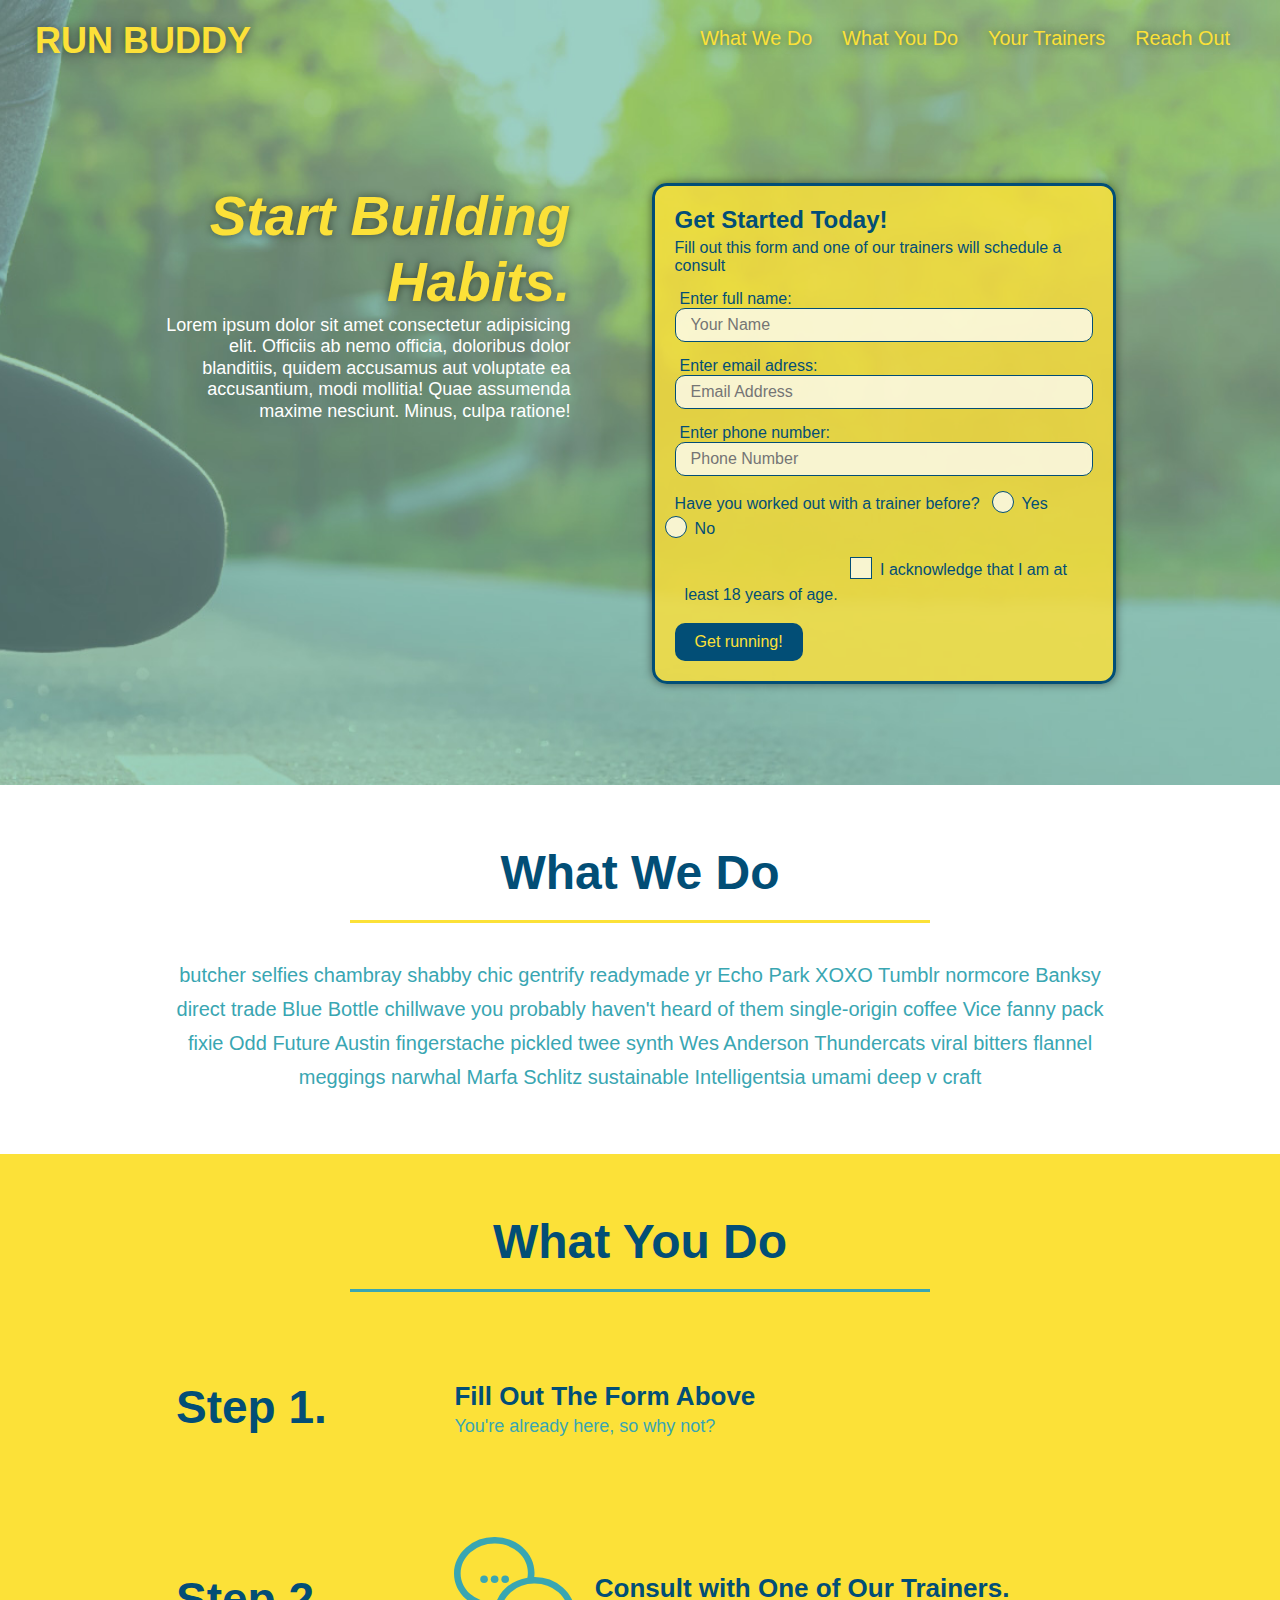
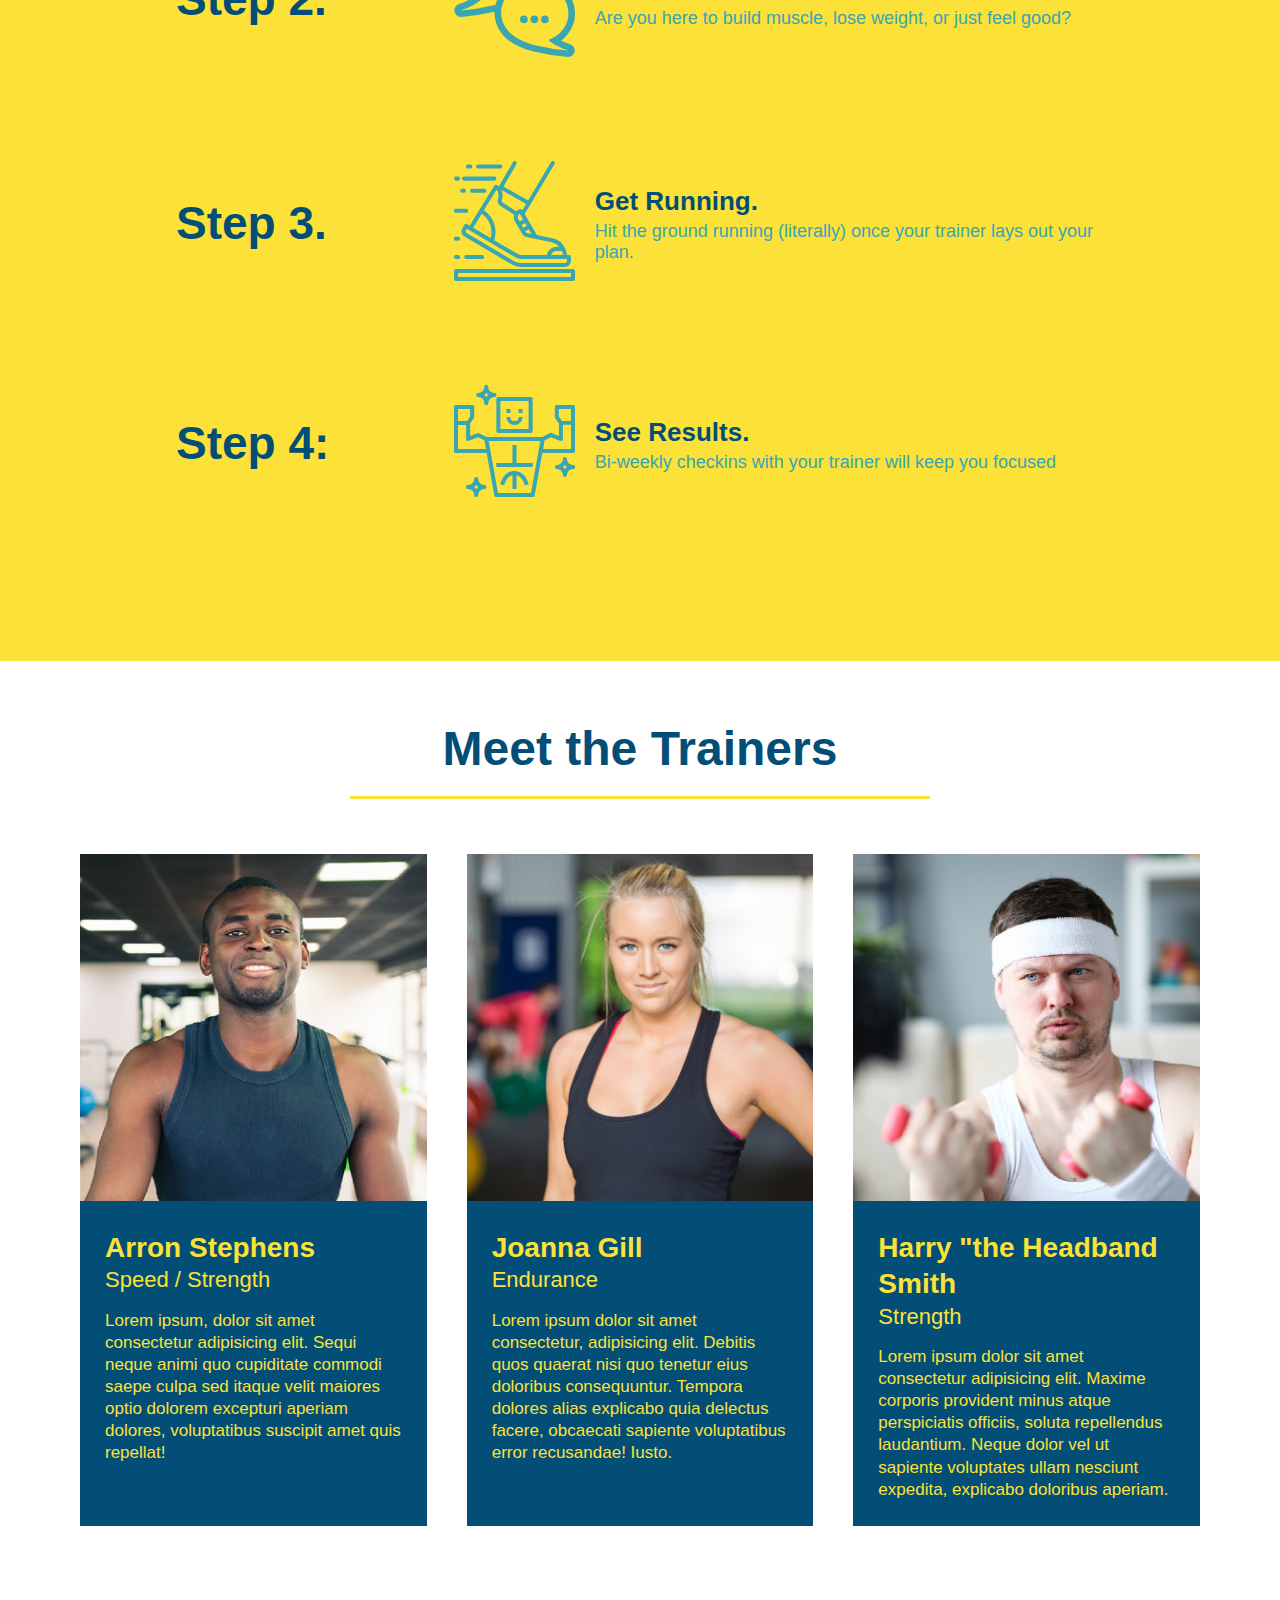
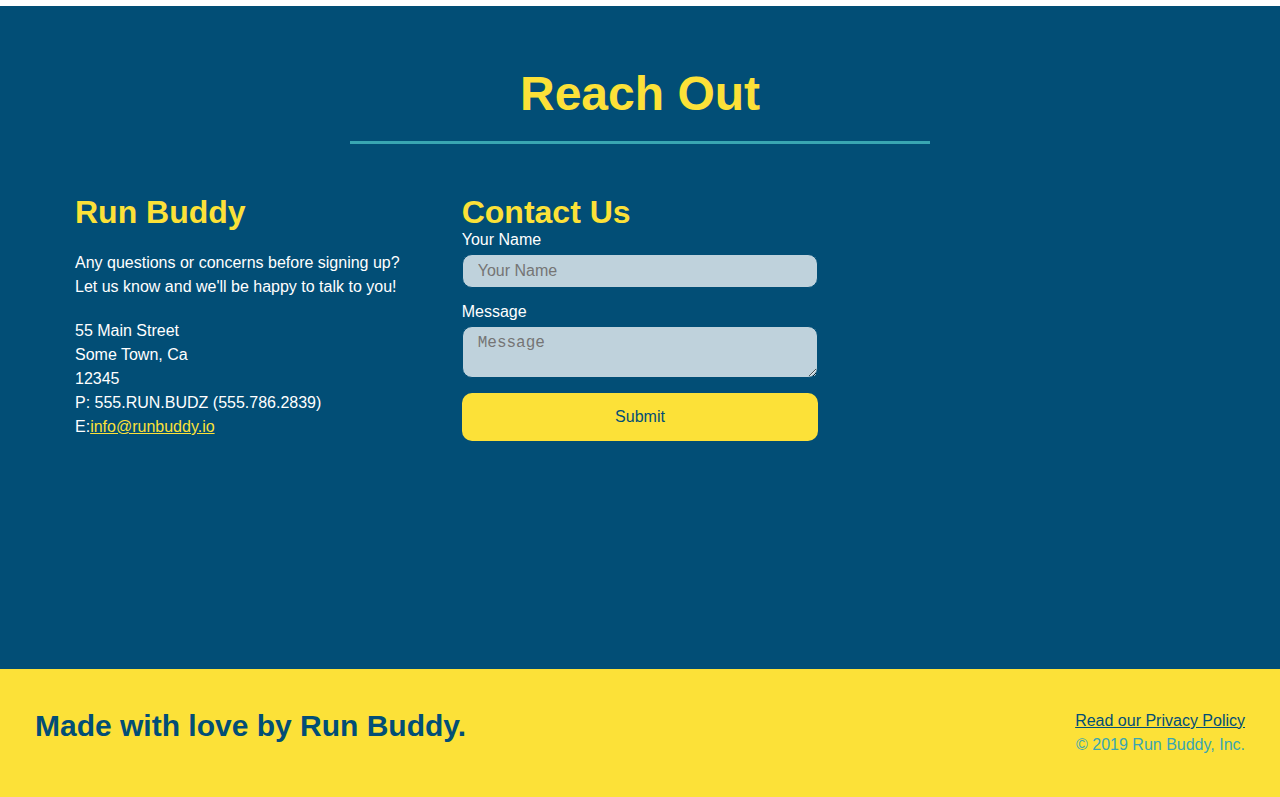
<file: index.html>
<!DOCTYPE html>
<html lang="en">

<head>

    <meta charset="UTF-8" />
    <meta name="viewport" content="width=device-width, initial-scale=1.0" />
    <link rel="stylesheet" href="style.css">
    <title>Run Buddy</title>


</head>

<body>

    <!-- navigation -->
    <header>
        <h1>
            <a href="/">RUN BUDDY</a>
        </h1>
        <nav>

            <!-- Unordered list element -->
            <ul>

                <!-- List item element-->
                <li>

                    <!-- Anchor element -->
                    <a href="#what-we-do">What We Do</a>
                </li>
                <li>
                    <a href="#what-you-do">What You Do</a>
                </li>
                <li>
                    <a href="#your-trainers">Your Trainers</a>
                </li>
                <li>
                    <a href="#reach-out">Reach Out</a>
                </li>
            </ul>
        </nav>


    </header>

    <!-- hero/jumbotron -->
    <section class="hero">
        <div class="hero-cta">
            <h2>Start Building Habits.</h2>
            <p>
                Lorem ipsum dolor sit amet consectetur adipisicing elit. Officiis ab nemo officia, doloribus dolor
                blanditiis, quidem accusamus aut voluptate ea accusantium, modi mollitia! Quae assumenda maxime
                nesciunt. Minus, culpa ratione!
            </p>
        </div>

        <div class="hero-form">
            <h3>Get Started Today!</h3>
            <p>Fill out this form and one of our trainers will schedule a consult</p>

            <!-- Add form element -->
            <form>
                <label for="name">Enter full name:</label>
                <input type="text" placeholder="Your Name" name="name" id="name" class="form-input">

                <label for="email">Enter email adress:</label>
                <input type="email" placeholder="Email Address" name="email" id="email" class="form-input">

                <label for="phone number">Enter phone number:</label>
                <input type="tel" placeholder="Phone Number" name="phone" id="phone" class="form-input">

                <p>
                    Have you worked out with a trainer before?
                    <span class="radio-wrapper">
                        <input type="radio" name="trainer-confirm" id="trainer-yes" />
                        <label for="trainer-yes">Yes</label>
                    </span>
                    <span class="radio-wrapper">
                        <input type="radio" name="trainer-confirm" id="trainer-no" />
                        <label for="trainer-no">No</label>
                    </span>
                </p>

                <p>
                    <span class="checkbox-wrapper">
                        <input type="checbox" name="age-confirm" id="checkbox" />
                        <label for="checkbox">I acknowledge that I am at least 18 years of age.
                        </label>

                        <input type="checkbox" name="age-confirm" id="checkbox" />
                </p>

                <button type="submit">
                    Get running!
                </button>

            </form>

        </div>
    </section>
    <!-- end hero -->

    <!-- "what we do" section -->
    <section id="what-we-do" class="intro">
        <div class="flex-row">
            <h2 class="section-title primary-border">
                What We Do
            </h2>
        </div>
        <div class="flex-row">
            <p>
                butcher selfies chambray shabby chic gentrify readymade yr Echo Park XOXO Tumblr normcore Banksy direct
                trade Blue Bottle chillwave you probably haven't heard of them single-origin coffee Vice fanny pack
                fixie
                Odd Future Austin fingerstache pickled twee synth Wes Anderson Thundercats viral bitters flannel
                meggings
                narwhal Marfa Schlitz sustainable Intelligentsia umami deep v craft
            </p>
        </div>

    </section>


    <!-- "what you do" section -->
    <section id="what-you-do" class="steps">
        <div class="flex-row">
            <h2 class="section-title secondary-border">
                What You Do
            </h2>
        </div>


        <div class="step">
            <h3>Step 1.</h3>
            <div class="step-info">
                <div class="step.img">
                    <img src="images/step-1.svg" alt="" />
                </div>
                <div class="step-text">
                    <h4>Fill Out The Form Above</h4>
                    <p>You're already here, so why not?</p>
                </div>
            </div>
        </div>


        <div class="step">
            <h3>Step 2.</h3>
            <div class="step-info">
                <div class="step-img">
                    <img src="./images/step-2.svg" alt="" />
                </div>
                <div class="step-text">
                    <h4>Consult with One of Our Trainers.</h4>
                    <p>Are you here to build muscle, lose weight, or just feel good?</p>
                </div>
            </div>
        </div>

        <div class="step">
            <h3>Step 3.</h3>
            <div class="step-info">
                <div class="step-img">
                    <img src="./images/step-3.svg" alt="" />
                </div>
                <div class="step-text">
                    <h4>Get Running.</h4>
                    <p>Hit the ground running (literally) once your trainer lays out your plan.</p>
                </div>
            </div>
        </div>

        <div class="step">
            <h3>Step 4:</h3>
            <div class="step-info">
                <div class="step-img">
                    <img src="./images/step-4.svg" alt="" />
                </div>
                <div class="step-text">
                    <h4>See Results.</h4>
                    <p>Bi-weekly checkins with your trainer will keep you focused</p>
                </div>
            </div>
        </div>

    </section>

    <!-- "meet the trainers" section-->
    <section id="your-trainers">
        <div class="flex-row">
            <h2 class="section-title primary-border">
                Meet the Trainers
            </h2>
        </div>


        <div class="trainers">
            <article class="trainer">
                <img src="./images/trainer-1.jpg" alt="Arron Stephens in his workout clothes, ready to pump iron" />
                <div class="trainer-bio">
                    <h3 class="trainer-name">Arron Stephens</h3>
                    <h4 class="trainer-role">Speed / Strength</h4>
                    <p>
                        Lorem ipsum, dolor sit amet consectetur adipisicing elit. Sequi neque animi quo cupiditate
                        commodi
                        saepe culpa sed itaque velit maiores optio dolorem excepturi aperiam dolores, voluptatibus
                        suscipit
                        amet quis repellat!
                    </p>
                </div>
            </article>


            <!-- second trainer bio -->

            <article class="trainer">
                <img src="./images/trainer-2.jpg" alt="Joanna Gill cooling off  after a workout" />
                <div class="trainer-bio">
                    <h3 class="trainer-name">Joanna Gill</h3>
                    <h4 class="trainer-role">Endurance</h4>
                    <p>
                        Lorem ipsum dolor sit amet consectetur, adipisicing elit. Debitis quos quaerat nisi quo tenetur
                        eius
                        doloribus consequuntur. Tempora dolores alias explicabo quia delectus facere, obcaecati sapiente
                        voluptatibus error recusandae! Iusto.
                    </p>
                </div>
            </article>



            <!-- third trainer bio -->

            <article class="trainer">
                <img src="./images/trainer-3.jpg"
                    alt="Harry Smith wearing a headband and lifting comically small pink weights" />
                <div class="trainer-bio">
                    <h3 class="trainer-name"> Harry "the Headband Smith</h3>
                    <h4 class="trainer-role">Strength</h4>
                    <p>
                        Lorem ipsum dolor sit amet consectetur adipisicing elit. Maxime corporis provident minus atque
                        perspiciatis officiis, soluta repellendus laudantium. Neque dolor vel ut sapiente voluptates
                        ullam
                        nesciunt expedita, explicabo doloribus aperiam.
                    </p>
                </div>
            </article>
        </div>
    </section>

    <!--"reach out" section-->
    <section id="reach-out" class="contact">
        <div class="flex-row">
            <h2 class="section-title secondary-border">
                Reach Out
            </h2>
        </div>


        <div class="contact-info">
            <div>
                <h3>Run Buddy</h3>
                <p>
                    Any questions or concerns before signing up?
                    <br />
                    Let us know and we'll be happy to talk to you!
                </p>

                <address>
                    55 Main Street <br />
                    Some Town, Ca <br />
                    12345<br />
                    P: 555.RUN.BUDZ (555.786.2839)<br />
                    E:<a href="mailto:info@runbuddy.io">info@runbuddy.io</a>
                </address>

            </div>

            <div class="contact-form">
                <h3>Contact Us</h3>
                <form>
                    <label for="contact-name">Your Name</label>
                    <input type="text" id="contact-name" placeholder="Your Name" />

                    <label for="contact-message">Message</label>
                    <textarea id="contact-message" placeholder="Message"></textarea>

                    <button type="submit">Submit</button>
                </form>
            </div>

            <iframe
                src="https://www.google.com/maps/embed?pb=!1m14!1m12!1m3!1d12182.30520634488!2d-74.0652613!3d40.2407219!2m3!1f0!2f0!3f0!3m2!1i1024!2i768!4f13.1!5e0!3m2!1sen!2sus!4v1561060983193!5m2!1sen!2sus"
                frameborder="0" style="border:0" allowfullscreen>
            </iframe>

        </div>
        </form>
        </div>
    </section>

    <!-- footer -->
    <footer>
        <h2> Made with love by Run Buddy.</h2>

        <div>
            <a href="./privacy-policy.html">Read our Privacy Policy</a><br />
            &copy; 2019 Run Buddy, Inc.
        </div>
    </footer>

</html>
</file>
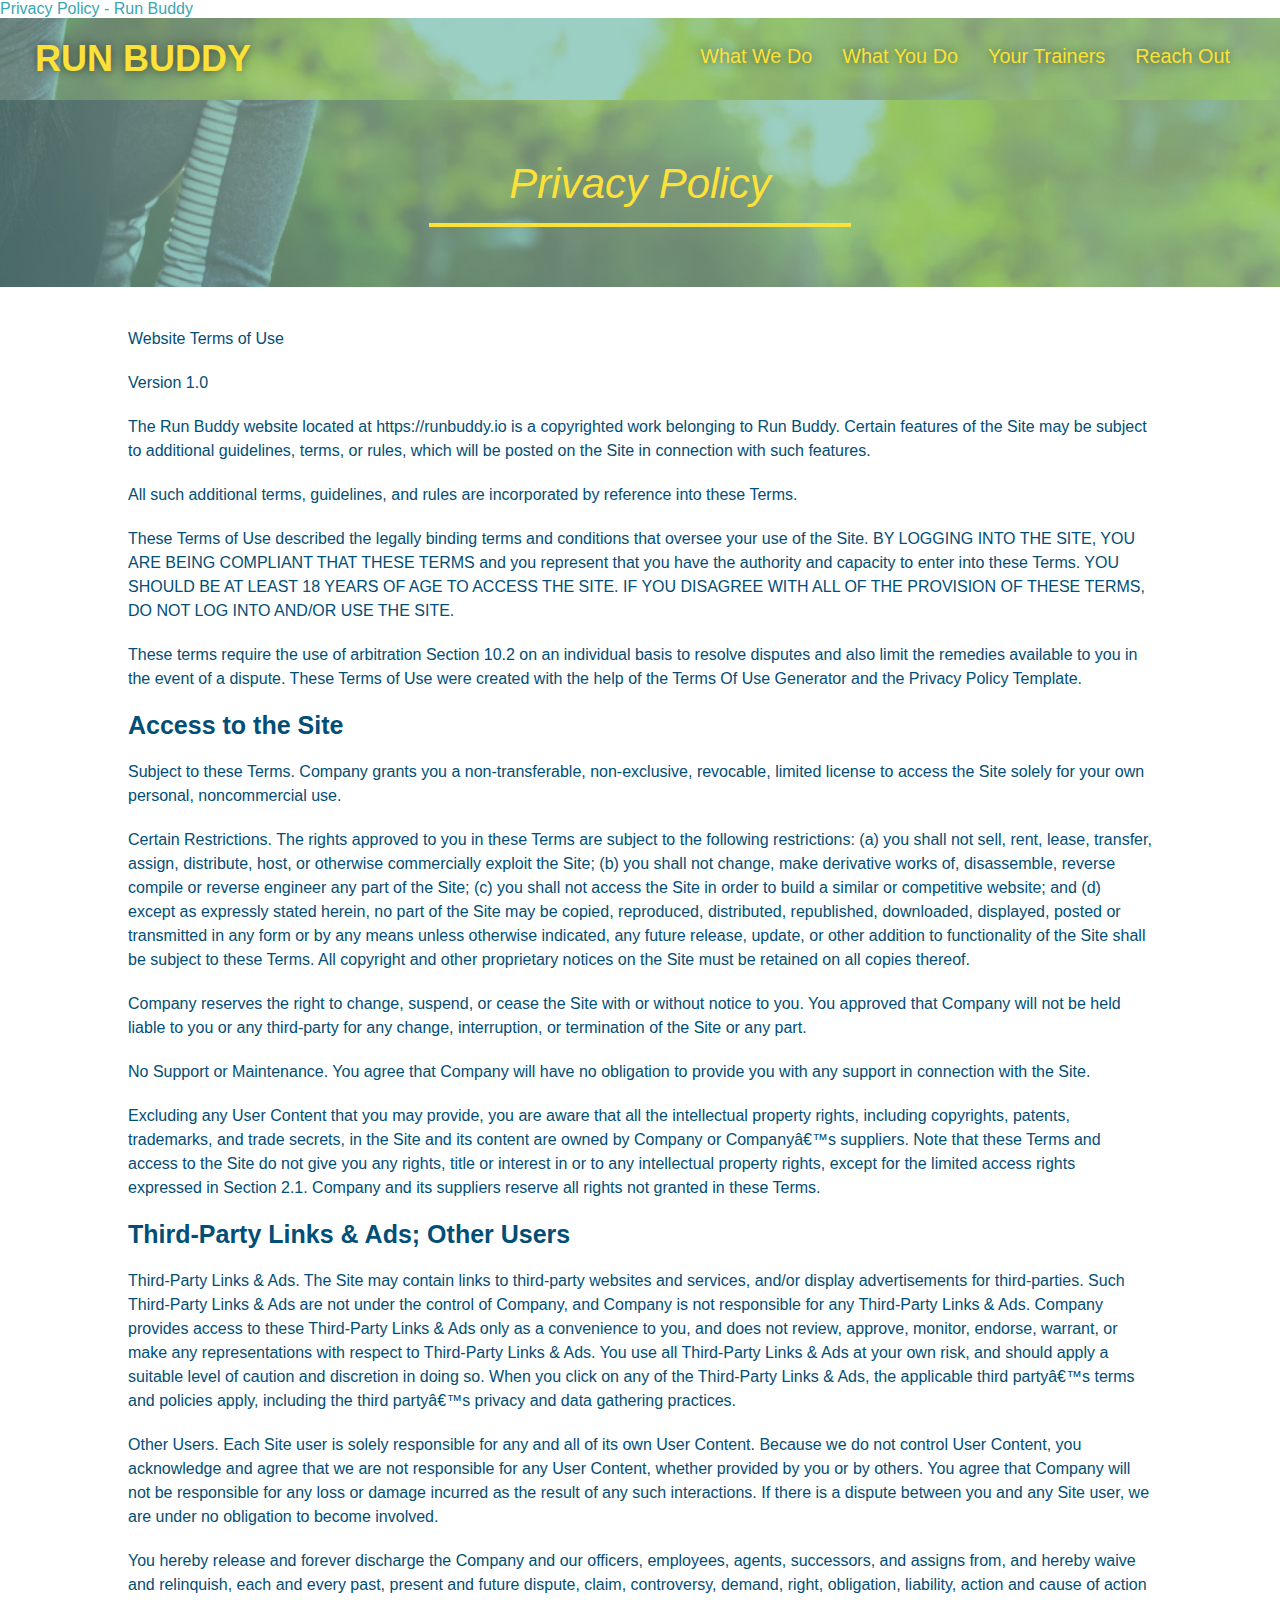
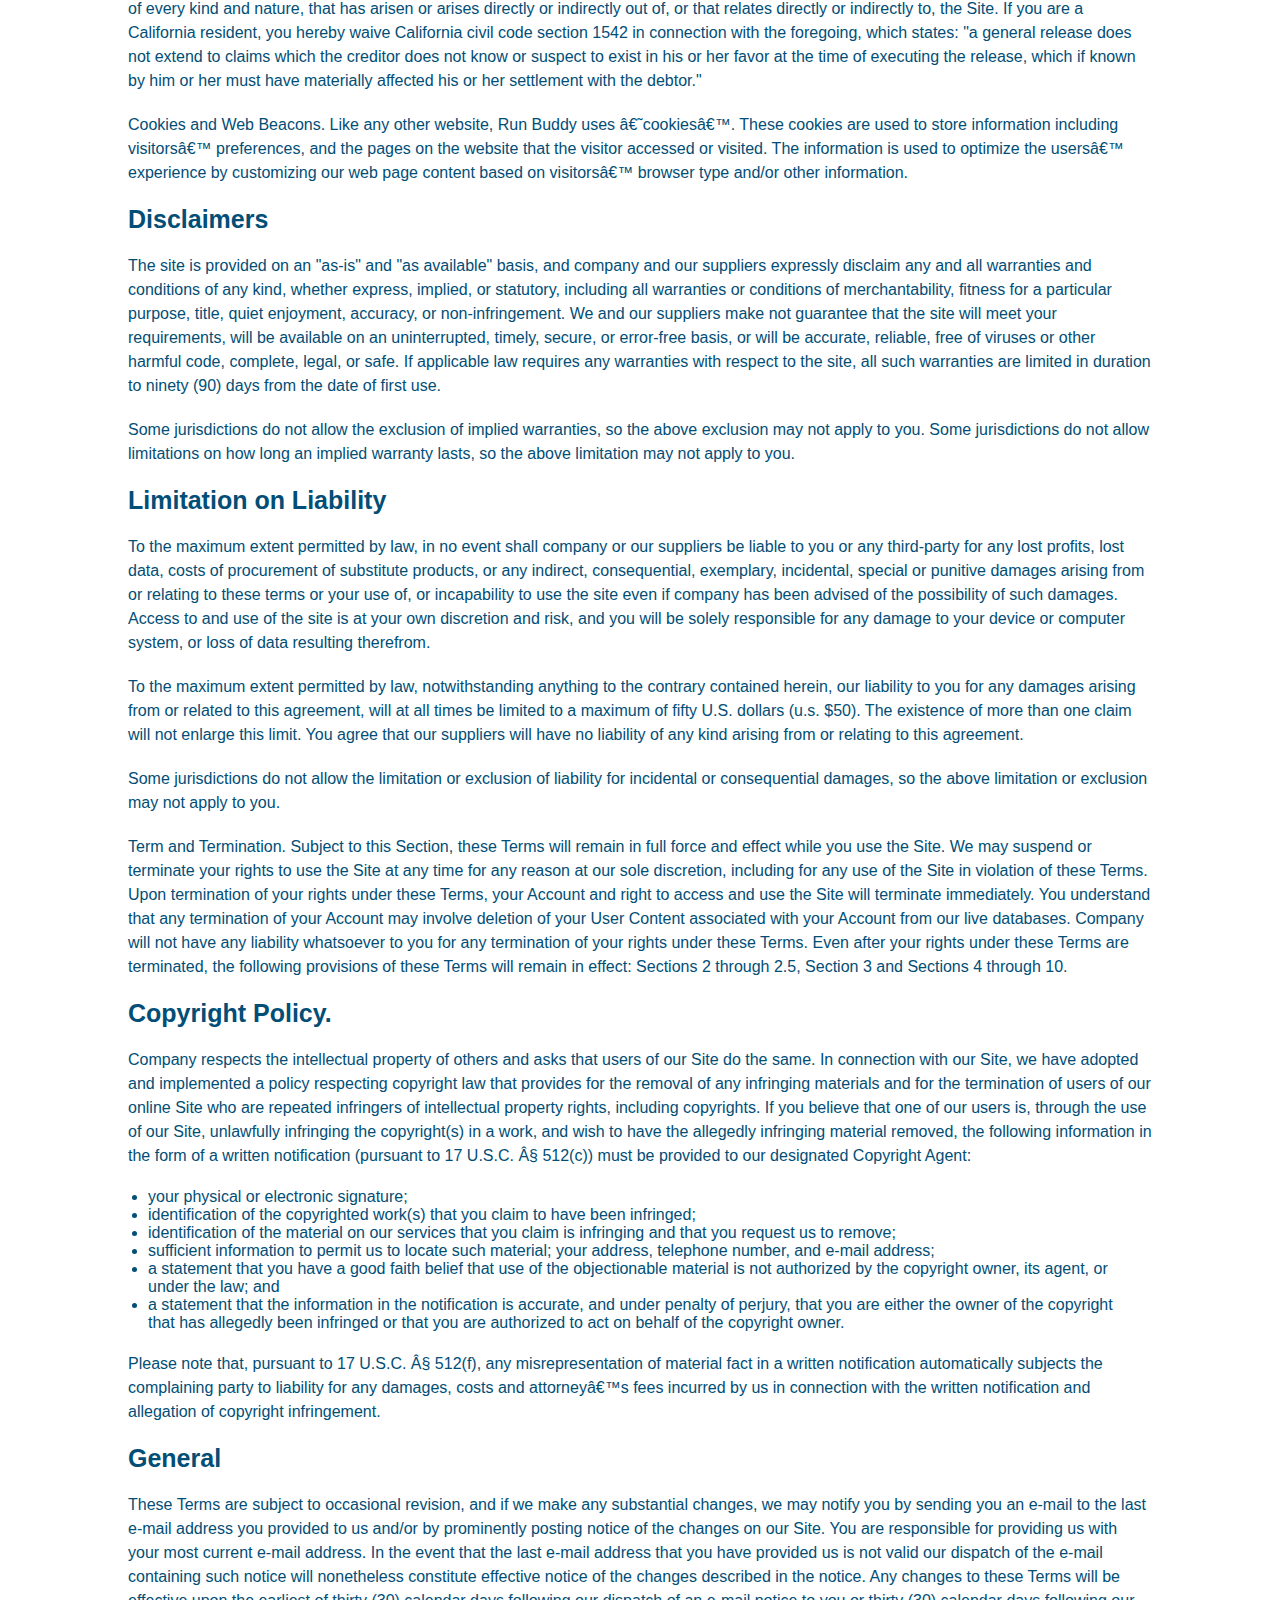
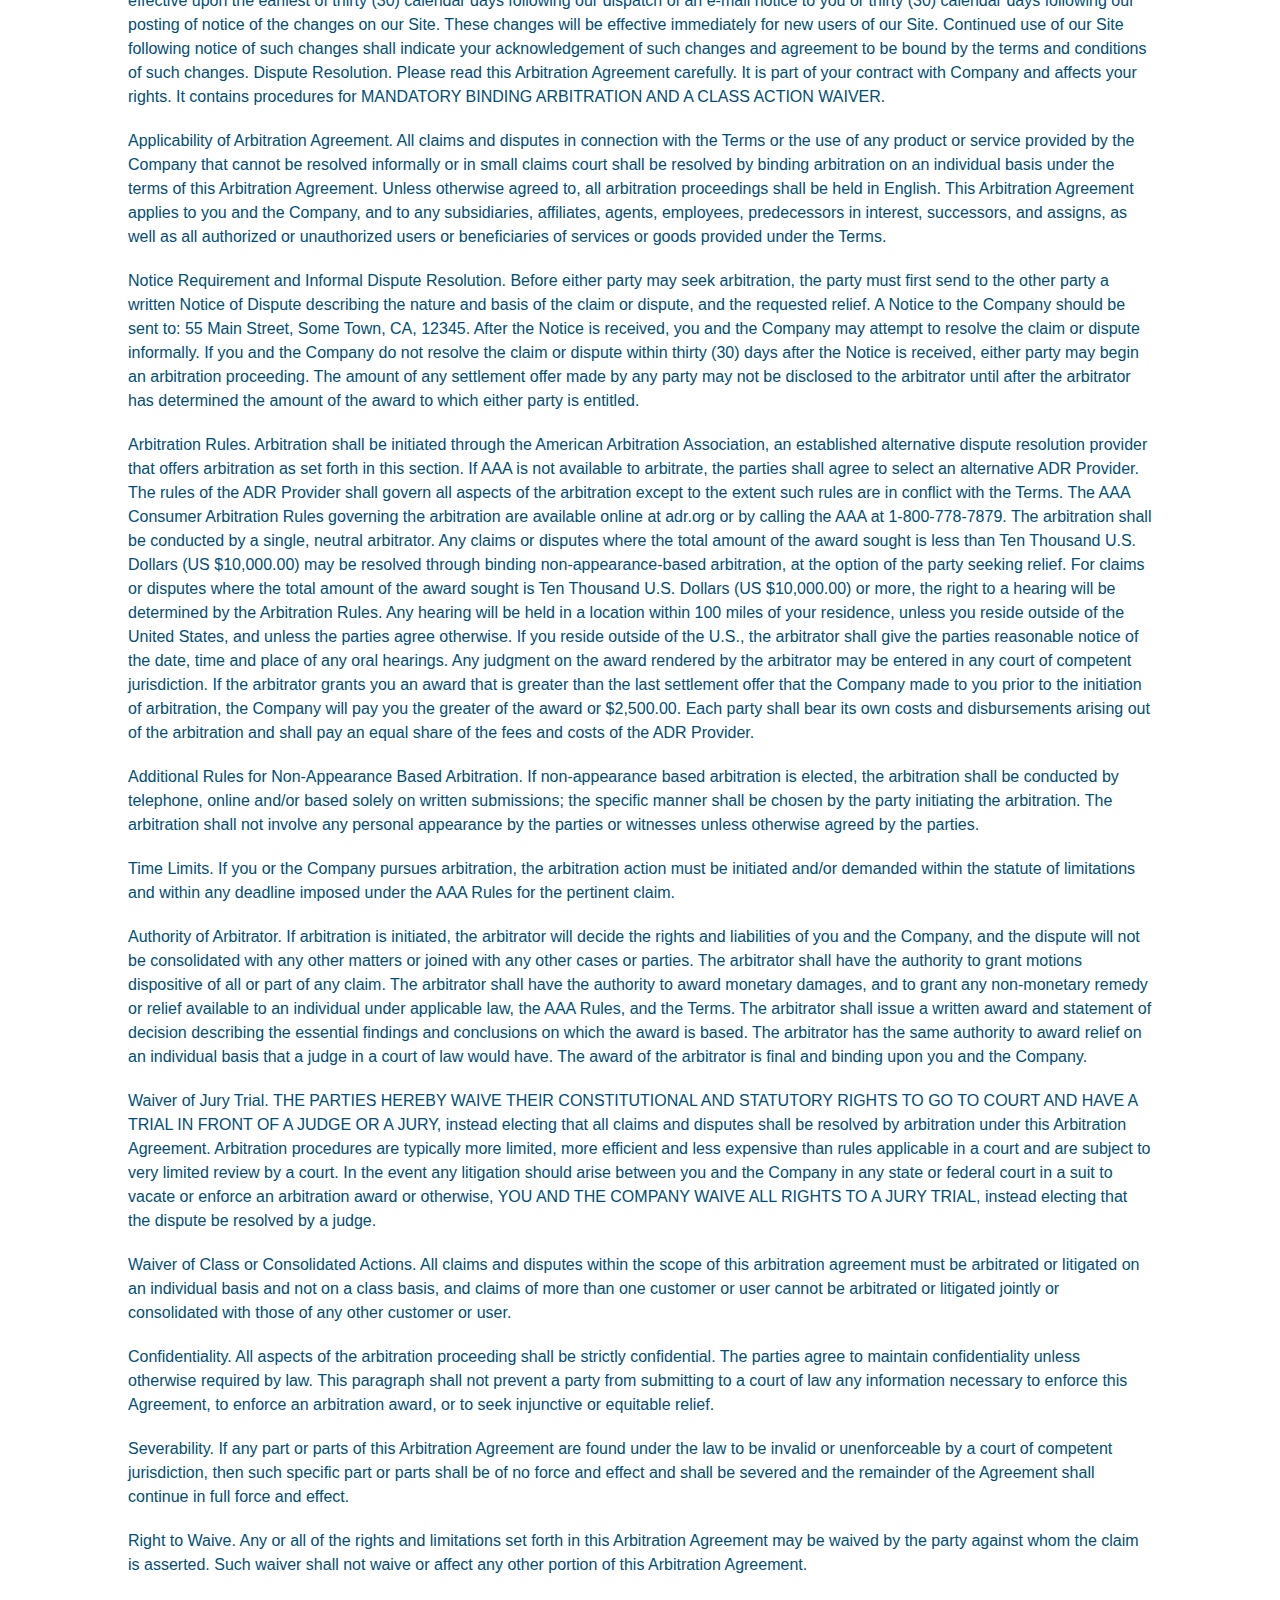
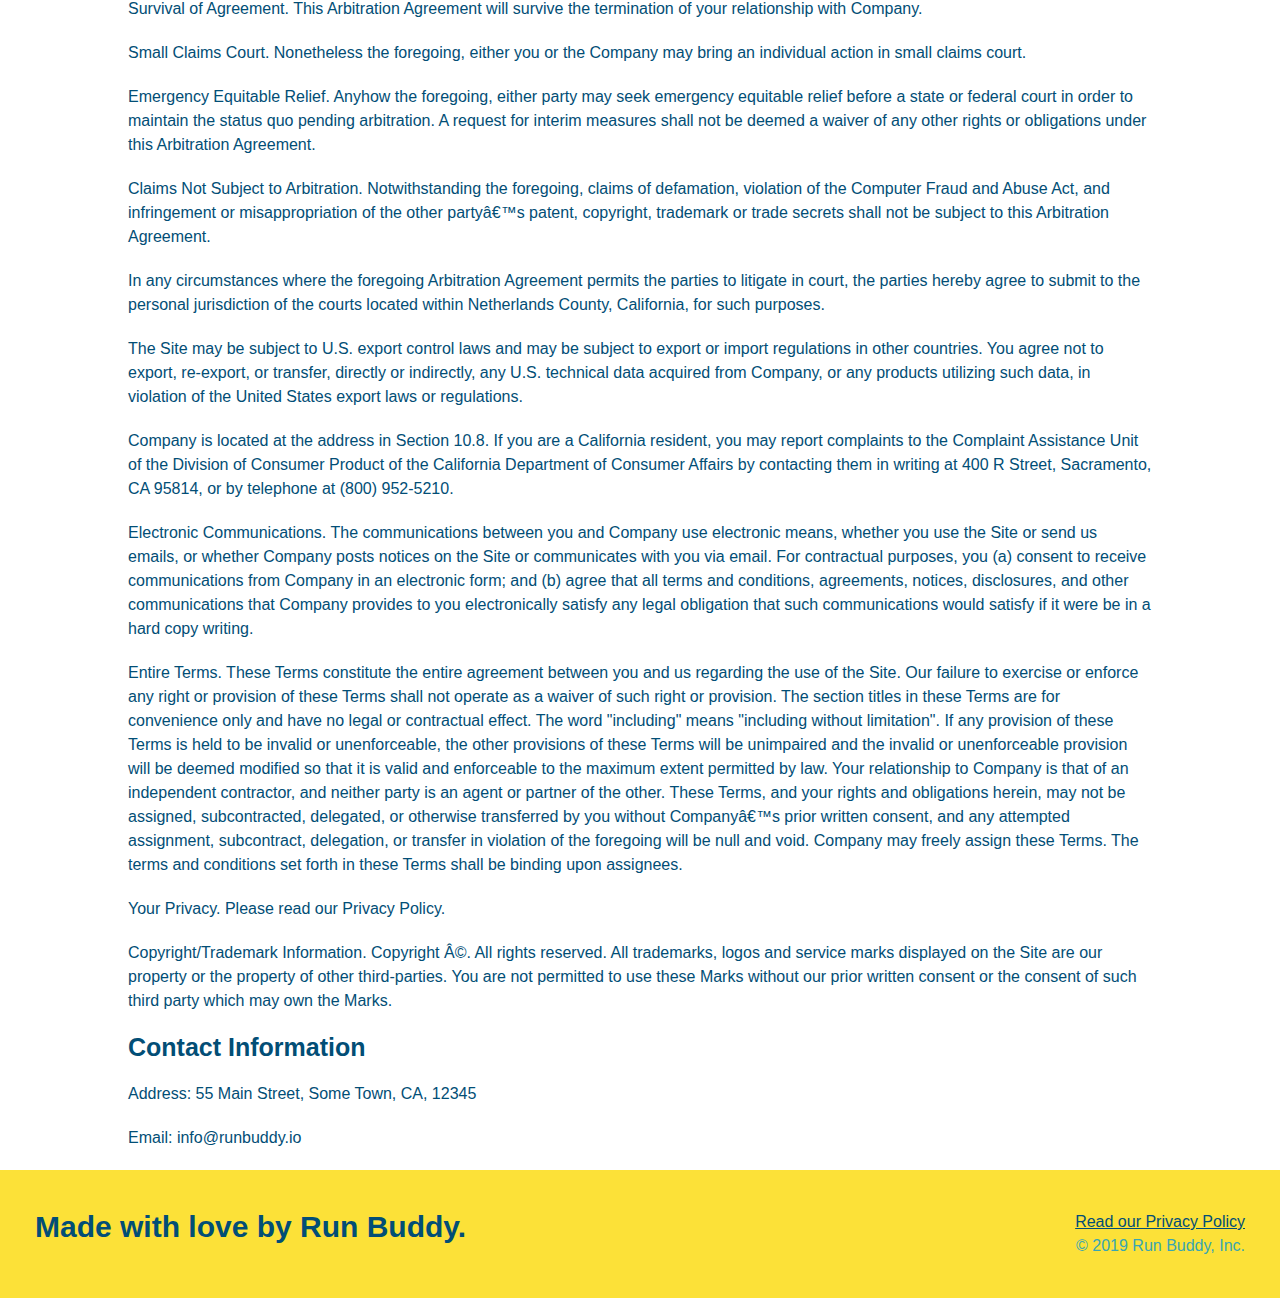
<file: privacy-policy.html>
<!DOCTYPE html>
<html lang="en">

<head>
    <meta charset="UTF-8">
    <meta name="viewport" content="width=device-width, initial-scale=1.0" />
    <link rel="stylesheet" href="style.css">
    <link rel="stylesheet" href="secondary-style.css" <title>Privacy Policy - Run Buddy</title>
</head>

<body>

    <header>
        <h1>
            <a href="/">
                RUN BUDDY
            </a>
        </h1>
        <nav>

            <!-- Unordered list element -->
            <ul>

                <!-- List item element-->
                <li>

                    <!-- Anchor element -->
                    <a href="./index.html#what-we-do">What We Do</a>
                </li>
                <li>
                    <a href="./index.html#what-you-do">What You Do</a>
                </li>
                <li>
                    <a href="./index.html#your-trainers">Your Trainers</a>
                </li>
                <li>
                    <a href="./index.html#reach-out">Reach Out</a>
                </li>
            </ul>
        </nav>
    </header>

    <section class="hero">
        <h2 class="page-title">
            Privacy Policy
        </h2>
    </section>

    <article class="secondary-content">
        <p>
            Website Terms of Use
        </p>

        <p>
            Version 1.0
        </p>

        <p>
            The Run Buddy website located at https://runbuddy.io is a copyrighted work belonging to Run Buddy. Certain
            features of the Site may be subject to additional guidelines, terms, or rules, which will be posted on the
            Site
            in connection with such features.
        </p>

        <p>
            All such additional terms, guidelines, and rules are incorporated by reference into these Terms.
        </p>

        <p>
            These Terms of Use described the legally binding terms and conditions that oversee your use of the Site. BY
            LOGGING INTO THE SITE, YOU ARE BEING COMPLIANT THAT THESE TERMS and you represent that you have the
            authority
            and capacity to enter into these Terms. YOU SHOULD BE AT LEAST 18 YEARS OF AGE TO ACCESS THE SITE. IF YOU
            DISAGREE WITH ALL OF THE PROVISION OF THESE TERMS, DO NOT LOG INTO AND/OR USE THE SITE.
        </p>

        <p>
            These terms require the use of arbitration Section 10.2 on an individual basis to resolve disputes and also
            limit the remedies available to you in the event of a dispute. These Terms of Use were created with the help
            of
            the Terms Of Use Generator and the Privacy Policy Template.
        </p>

        <h3>
            Access to the Site
        </h3>

        <p>
            Subject to these Terms. Company grants you a non-transferable, non-exclusive, revocable, limited license to
            access the Site solely for your own personal, noncommercial use.
        </p>

        <p>
            Certain Restrictions. The rights approved to you in these Terms are subject to the following restrictions:
            (a)
            you shall not sell, rent, lease, transfer, assign, distribute, host, or otherwise commercially exploit the
            Site;
            (b) you shall not change, make derivative works of, disassemble, reverse compile or reverse engineer any
            part of
            the Site; (c) you shall not access the Site in order to build a similar or competitive website; and (d)
            except
            as expressly stated herein, no part of the Site may be copied, reproduced, distributed, republished,
            downloaded,
            displayed, posted or transmitted in any form or by any means unless otherwise indicated, any future release,
            update, or other addition to functionality of the Site shall be subject to these Terms. All copyright and
            other
            proprietary notices on the Site must be retained on all copies thereof.
        </p>

        <p>
            Company reserves the right to change, suspend, or cease the Site with or without notice to you. You approved
            that Company will not be held liable to you or any third-party for any change, interruption, or termination
            of
            the Site or any part.
        </p>

        <p>
            No Support or Maintenance. You agree that Company will have no obligation to provide you with any support in
            connection with the Site.
        </p>

        <p>
            Excluding any User Content that you may provide, you are aware that all the intellectual property rights,
            including copyrights, patents, trademarks, and trade secrets, in the Site and its content are owned by
            Company
            or Companyâ€™s suppliers. Note that these Terms and access to the Site do not give you any rights, title or
            interest in or to any intellectual property rights, except for the limited access rights expressed in
            Section
            2.1. Company and its suppliers reserve all rights not granted in these Terms.
        </p>

        <h3>
            Third-Party Links & Ads; Other Users
        </h3>

        <p>
            Third-Party Links & Ads. The Site may contain links to third-party websites and services, and/or display
            advertisements for third-parties. Such Third-Party Links & Ads are not under the control of Company, and
            Company
            is not responsible for any Third-Party Links & Ads. Company provides access to these Third-Party Links & Ads
            only as a convenience to you, and does not review, approve, monitor, endorse, warrant, or make any
            representations with respect to Third-Party Links & Ads. You use all Third-Party Links & Ads at your own
            risk,
            and should apply a suitable level of caution and discretion in doing so. When you click on any of the
            Third-Party Links & Ads, the applicable third partyâ€™s terms and policies apply, including the third
            partyâ€™s
            privacy and data gathering practices.
        </p>

        <p>
            Other Users. Each Site user is solely responsible for any and all of its own User Content. Because we do not
            control User Content, you acknowledge and agree that we are not responsible for any User Content, whether
            provided by you or by others. You agree that Company will not be responsible for any loss or damage incurred
            as
            the result of any such interactions. If there is a dispute between you and any Site user, we are under no
            obligation to become involved.
        </p>

        <p>
            You hereby release and forever discharge the Company and our officers, employees, agents, successors, and
            assigns from, and hereby waive and relinquish, each and every past, present and future dispute, claim,
            controversy, demand, right, obligation, liability, action and cause of action of every kind and nature, that
            has
            arisen or arises directly or indirectly out of, or that relates directly or indirectly to, the Site. If you
            are
            a California resident, you hereby waive California civil code section 1542 in connection with the foregoing,
            which states: "a general release does not extend to claims which the creditor does not know or suspect to
            exist
            in his or her favor at the time of executing the release, which if known by him or her must have materially
            affected his or her settlement with the debtor."
        </p>

        <p>
            Cookies and Web Beacons. Like any other website, Run Buddy uses â€˜cookiesâ€™. These cookies are used to
            store
            information including visitorsâ€™ preferences, and the pages on the website that the visitor accessed or
            visited.
            The information is used to optimize the usersâ€™ experience by customizing our web page content based on
            visitorsâ€™
            browser type and/or other information.
        </p>

        <h3>
            Disclaimers
        </h3>

        <p>
            The site is provided on an "as-is" and "as available" basis, and company and our suppliers expressly
            disclaim
            any and all warranties and conditions of any kind, whether express, implied, or statutory, including all
            warranties or conditions of merchantability, fitness for a particular purpose, title, quiet enjoyment,
            accuracy,
            or non-infringement. We and our suppliers make not guarantee that the site will meet your requirements, will
            be
            available on an uninterrupted, timely, secure, or error-free basis, or will be accurate, reliable, free of
            viruses or other harmful code, complete, legal, or safe. If applicable law requires any warranties with
            respect
            to the site, all such warranties are limited in duration to ninety (90) days from the date of first use.
        </p>

        <p>
            Some jurisdictions do not allow the exclusion of implied warranties, so the above exclusion may not apply to
            you. Some jurisdictions do not allow limitations on how long an implied warranty lasts, so the above
            limitation
            may not apply to you.
        </p>

        <h3>
            Limitation on Liability
        </h3>

        <p>
            To the maximum extent permitted by law, in no event shall company or our suppliers be liable to you or any
            third-party for any lost profits, lost data, costs of procurement of substitute products, or any indirect,
            consequential, exemplary, incidental, special or punitive damages arising from or relating to these terms or
            your use of, or incapability to use the site even if company has been advised of the possibility of such
            damages. Access to and use of the site is at your own discretion and risk, and you will be solely
            responsible
            for any damage to your device or computer system, or loss of data resulting therefrom.
        </p>

        <p>
            To the maximum extent permitted by law, notwithstanding anything to the contrary contained herein, our
            liability
            to you for any damages arising from or related to this agreement, will at all times be limited to a maximum
            of
            fifty U.S. dollars (u.s. $50). The existence of more than one claim will not enlarge this limit. You agree
            that
            our suppliers will have no liability of any kind arising from or relating to this agreement.
        </p>

        <p>
            Some jurisdictions do not allow the limitation or exclusion of liability for incidental or consequential
            damages, so the above limitation or exclusion may not apply to you.
        </p>

        <p>
            Term and Termination. Subject to this Section, these Terms will remain in full force and effect while you
            use
            the Site. We may suspend or terminate your rights to use the Site at any time for any reason at our sole
            discretion, including for any use of the Site in violation of these Terms. Upon termination of your rights
            under
            these Terms, your Account and right to access and use the Site will terminate immediately. You understand
            that
            any termination of your Account may involve deletion of your User Content associated with your Account from
            our
            live databases. Company will not have any liability whatsoever to you for any termination of your rights
            under
            these Terms. Even after your rights under these Terms are terminated, the following provisions of these
            Terms
            will remain in effect: Sections 2 through 2.5, Section 3 and Sections 4 through 10.
        </p>

        <h3>
            Copyright Policy.
        </h3>

        <p>
            Company respects the intellectual property of others and asks that users of our Site do the same. In
            connection
            with our Site, we have adopted and implemented a policy respecting copyright law that provides for the
            removal
            of any infringing materials and for the termination of users of our online Site who are repeated infringers
            of
            intellectual property rights, including copyrights. If you believe that one of our users is, through the use
            of
            our Site, unlawfully infringing the copyright(s) in a work, and wish to have the allegedly infringing
            material
            removed, the following information in the form of a written notification (pursuant to 17 U.S.C. Â§ 512(c))
            must
            be provided to our designated Copyright Agent:
        </p>

        <ul>
            <li>
                your physical or electronic signature;
            </li>
            <li>
                identification of the copyrighted work(s) that you claim to have been infringed;
            </li>
            <li>
                identification of the material on our services that you claim is infringing and that you request us to
                remove;
            </li>
            <li>
                sufficient information to permit us to locate such material; your address, telephone number, and e-mail
                address;
            </li>
            <li>
                a statement that you have a good faith belief that use of the objectionable material is not authorized
                by the
                copyright owner, its agent, or under the law; and
            </li>
            <li>
                a statement that the information in the notification is accurate, and under penalty of perjury, that you
                are
                either the owner of the copyright that has allegedly been infringed or that you are authorized to act on
                behalf of the copyright owner.
            </li>
        </ul>

        <p>
            Please note that, pursuant to 17 U.S.C. Â§ 512(f), any misrepresentation of material fact in a written
            notification automatically subjects the complaining party to liability for any damages, costs and
            attorneyâ€™s
            fees incurred by us in connection with the written notification and allegation of copyright infringement.
        </p>

        <h3>
            General
        </h3>

        <p>
            These Terms are subject to occasional revision, and if we make any substantial changes, we may notify you by
            sending you an e-mail to the last e-mail address you provided to us and/or by prominently posting notice of
            the
            changes on our Site. You are responsible for providing us with your most current e-mail address. In the
            event
            that the last e-mail address that you have provided us is not valid our dispatch of the e-mail containing
            such
            notice will nonetheless constitute effective notice of the changes described in the notice. Any changes to
            these
            Terms will be effective upon the earliest of thirty (30) calendar days following our dispatch of an e-mail
            notice to you or thirty (30) calendar days following our posting of notice of the changes on our Site. These
            changes will be effective immediately for new users of our Site. Continued use of our Site following notice
            of
            such changes shall indicate your acknowledgement of such changes and agreement to be bound by the terms and
            conditions of such changes. Dispute Resolution. Please read this Arbitration Agreement carefully. It is part
            of
            your contract with Company and affects your rights. It contains procedures for MANDATORY BINDING ARBITRATION
            AND
            A CLASS ACTION WAIVER.
        </p>

        <p>
            Applicability of Arbitration Agreement. All claims and disputes in connection with the Terms or the use of
            any
            product or service provided by the Company that cannot be resolved informally or in small claims court shall
            be
            resolved by binding arbitration on an individual basis under the terms of this Arbitration Agreement. Unless
            otherwise agreed to, all arbitration proceedings shall be held in English. This Arbitration Agreement
            applies to
            you and the Company, and to any subsidiaries, affiliates, agents, employees, predecessors in interest,
            successors, and assigns, as well as all authorized or unauthorized users or beneficiaries of services or
            goods
            provided under the Terms.
        </p>

        <p>
            Notice Requirement and Informal Dispute Resolution. Before either party may seek arbitration, the party must
            first send to the other party a written Notice of Dispute describing the nature and basis of the claim or
            dispute, and the requested relief. A Notice to the Company should be sent to: 55 Main Street, Some Town, CA,
            12345. After the Notice is received, you and the Company may attempt to resolve the claim or dispute
            informally.
            If you and the Company do not resolve the claim or dispute within thirty (30) days after the Notice is
            received,
            either party may begin an arbitration proceeding. The amount of any settlement offer made by any party may
            not
            be disclosed to the arbitrator until after the arbitrator has determined the amount of the award to which
            either
            party is entitled.
        </p>

        <p>
            Arbitration Rules. Arbitration shall be initiated through the American Arbitration Association, an
            established
            alternative dispute resolution provider that offers arbitration as set forth in this section. If AAA is not
            available to arbitrate, the parties shall agree to select an alternative ADR Provider. The rules of the ADR
            Provider shall govern all aspects of the arbitration except to the extent such rules are in conflict with
            the
            Terms. The AAA Consumer Arbitration Rules governing the arbitration are available online at adr.org or by
            calling the AAA at 1-800-778-7879. The arbitration shall be conducted by a single, neutral arbitrator. Any
            claims or disputes where the total amount of the award sought is less than Ten Thousand U.S. Dollars (US
            $10,000.00) may be resolved through binding non-appearance-based arbitration, at the option of the party
            seeking
            relief. For claims or disputes where the total amount of the award sought is Ten Thousand U.S. Dollars (US
            $10,000.00) or more, the right to a hearing will be determined by the Arbitration Rules. Any hearing will be
            held in a location within 100 miles of your residence, unless you reside outside of the United States, and
            unless the parties agree otherwise. If you reside outside of the U.S., the arbitrator shall give the parties
            reasonable notice of the date, time and place of any oral hearings. Any judgment on the award rendered by
            the
            arbitrator may be entered in any court of competent jurisdiction. If the arbitrator grants you an award that
            is
            greater than the last settlement offer that the Company made to you prior to the initiation of arbitration,
            the
            Company will pay you the greater of the award or $2,500.00. Each party shall bear its own costs and
            disbursements arising out of the arbitration and shall pay an equal share of the fees and costs of the ADR
            Provider.
        </p>

        <p>
            Additional Rules for Non-Appearance Based Arbitration. If non-appearance based arbitration is elected, the
            arbitration shall be conducted by telephone, online and/or based solely on written submissions; the specific
            manner shall be chosen by the party initiating the arbitration. The arbitration shall not involve any
            personal
            appearance by the parties or witnesses unless otherwise agreed by the parties.
        </p>

        <p>
            Time Limits. If you or the Company pursues arbitration, the arbitration action must be initiated and/or
            demanded
            within the statute of limitations and within any deadline imposed under the AAA Rules for the pertinent
            claim.
        </p>

        <p>
            Authority of Arbitrator. If arbitration is initiated, the arbitrator will decide the rights and liabilities
            of
            you and the Company, and the dispute will not be consolidated with any other matters or joined with any
            other
            cases or parties. The arbitrator shall have the authority to grant motions dispositive of all or part of any
            claim. The arbitrator shall have the authority to award monetary damages, and to grant any non-monetary
            remedy
            or relief available to an individual under applicable law, the AAA Rules, and the Terms. The arbitrator
            shall
            issue a written award and statement of decision describing the essential findings and conclusions on which
            the
            award is based. The arbitrator has the same authority to award relief on an individual basis that a judge in
            a
            court of law would have. The award of the arbitrator is final and binding upon you and the Company.
        </p>

        <p>
            Waiver of Jury Trial. THE PARTIES HEREBY WAIVE THEIR CONSTITUTIONAL AND STATUTORY RIGHTS TO GO TO COURT AND
            HAVE
            A TRIAL IN FRONT OF A JUDGE OR A JURY, instead electing that all claims and disputes shall be resolved by
            arbitration under this Arbitration Agreement. Arbitration procedures are typically more limited, more
            efficient
            and less expensive than rules applicable in a court and are subject to very limited review by a court. In
            the
            event any litigation should arise between you and the Company in any state or federal court in a suit to
            vacate
            or enforce an arbitration award or otherwise, YOU AND THE COMPANY WAIVE ALL RIGHTS TO A JURY TRIAL, instead
            electing that the dispute be resolved by a judge.
        </p>

        <p>
            Waiver of Class or Consolidated Actions. All claims and disputes within the scope of this arbitration
            agreement
            must be arbitrated or litigated on an individual basis and not on a class basis, and claims of more than one
            customer or user cannot be arbitrated or litigated jointly or consolidated with those of any other customer
            or
            user.
        </p>

        <p>
            Confidentiality. All aspects of the arbitration proceeding shall be strictly confidential. The parties agree
            to
            maintain confidentiality unless otherwise required by law. This paragraph shall not prevent a party from
            submitting to a court of law any information necessary to enforce this Agreement, to enforce an arbitration
            award, or to seek injunctive or equitable relief.
        </p>

        <p>
            Severability. If any part or parts of this Arbitration Agreement are found under the law to be invalid or
            unenforceable by a court of competent jurisdiction, then such specific part or parts shall be of no force
            and
            effect and shall be severed and the remainder of the Agreement shall continue in full force and effect.
        </p>

        <p>
            Right to Waive. Any or all of the rights and limitations set forth in this Arbitration Agreement may be
            waived
            by the party against whom the claim is asserted. Such waiver shall not waive or affect any other portion of
            this
            Arbitration Agreement.
        </p>

        <p>
            Survival of Agreement. This Arbitration Agreement will survive the termination of your relationship with
            Company.
        </p>

        <p>
            Small Claims Court. Nonetheless the foregoing, either you or the Company may bring an individual action in
            small
            claims court.
        </p>

        <p>
            Emergency Equitable Relief. Anyhow the foregoing, either party may seek emergency equitable relief before a
            state or federal court in order to maintain the status quo pending arbitration. A request for interim
            measures
            shall not be deemed a waiver of any other rights or obligations under this Arbitration Agreement.
        </p>

        <p>
            Claims Not Subject to Arbitration. Notwithstanding the foregoing, claims of defamation, violation of the
            Computer Fraud and Abuse Act, and infringement or misappropriation of the other partyâ€™s patent, copyright,
            trademark or trade secrets shall not be subject to this Arbitration Agreement.
        </p>

        <p>
            In any circumstances where the foregoing Arbitration Agreement permits the parties to litigate in court, the
            parties hereby agree to submit to the personal jurisdiction of the courts located within Netherlands County,
            California, for such purposes.
        </p>

        <p>
            The Site may be subject to U.S. export control laws and may be subject to export or import regulations in
            other
            countries. You agree not to export, re-export, or transfer, directly or indirectly, any U.S. technical data
            acquired from Company, or any products utilizing such data, in violation of the United States export laws or
            regulations.
        </p>

        <p>
            Company is located at the address in Section 10.8. If you are a California resident, you may report
            complaints
            to the Complaint Assistance Unit of the Division of Consumer Product of the California Department of
            Consumer
            Affairs by contacting them in writing at 400 R Street, Sacramento, CA 95814, or by telephone at (800)
            952-5210.
        </p>

        <p>
            Electronic Communications. The communications between you and Company use electronic means, whether you use
            the
            Site or send us emails, or whether Company posts notices on the Site or communicates with you via email. For
            contractual purposes, you (a) consent to receive communications from Company in an electronic form; and (b)
            agree that all terms and conditions, agreements, notices, disclosures, and other communications that Company
            provides to you electronically satisfy any legal obligation that such communications would satisfy if it
            were be
            in a hard copy writing.
        </p>

        <p>
            Entire Terms. These Terms constitute the entire agreement between you and us regarding the use of the Site.
            Our
            failure to exercise or enforce any right or provision of these Terms shall not operate as a waiver of such
            right
            or provision. The section titles in these Terms are for convenience only and have no legal or contractual
            effect. The word "including" means "including without limitation". If any provision of these Terms is held
            to be
            invalid or unenforceable, the other provisions of these Terms will be unimpaired and the invalid or
            unenforceable provision will be deemed modified so that it is valid and enforceable to the maximum extent
            permitted by law. Your relationship to Company is that of an independent contractor, and neither party is an
            agent or partner of the other. These Terms, and your rights and obligations herein, may not be assigned,
            subcontracted, delegated, or otherwise transferred by you without Companyâ€™s prior written consent, and any
            attempted assignment, subcontract, delegation, or transfer in violation of the foregoing will be null and
            void.
            Company may freely assign these Terms. The terms and conditions set forth in these Terms shall be binding
            upon
            assignees.
        </p>

        <p>
            Your Privacy. Please read our Privacy Policy.
        </p>

        <p>
            Copyright/Trademark Information. Copyright Â©. All rights reserved. All trademarks, logos and service marks
            displayed on the Site are our property or the property of other third-parties. You are not permitted to use
            these Marks without our prior written consent or the consent of such third party which may own the Marks.
        </p>

        <h3>
            Contact Information
        </h3>

        <p>
            Address: 55 Main Street, Some Town, CA, 12345
        </p>

        <p>
            Email: info@runbuddy.io
        </p>


    </article>

</body>

<!-- footer -->
<footer>
    <h2> Made with love by Run Buddy.</h2>

    <div>
        <a href="#">Read our Privacy Policy</a><br />
        &copy; 2019 Run Buddy, Inc.
    </div>
</footer>

</html>
</file>
<file: style.css>
:root {
    --primary-color: #fce138;
    --secondary-color: #024e76;
    --tertiary-color: #39a6b2;
  }

* {
    margin: 0;
    padding: 0;
    box-sizing: border-box;
}

body {
    color: var(--tertiary-color);
    font-family: Helvetica, Arial, sans-serif;
  }



/* apply styles to <header> */

header {
    padding: 20px 35px;
    background-color: var(--tertiary-color);
    display: flex;
    justify-content: space-between;
    flex-wrap: wrap;
    position: sticky;
    position: -webkit-sticky;
    top: 0;
    background-image: url("images/hero-bg.jpg");
    background-size: cover;
    background-attachment: fixed;
    background-position: 80%;
    z-index: 9999;
  }

  header h1 {
    font-weight: bold;
    margin: 0;
    font-size: 36px;
    color: var(--primary-color);
    text-shadow: 0 0 10px rgba(0, 0, 0, 0.5);
  }

  header a {
    text-decoration: none;
    color: var(--primary-color);
  }

header nav {
    margin: 7px 0;
}

header nav ul {
    display: flex;
    flex-wrap: wrap;
    justify-content: space-between;
    align-items: center;
    list-style: none;
}

header nav ul li a {
    padding: 10px 15px;
    font-weight: lighter;
    font-size: 1.55vw;
    text-shadow: 0 0 10px rgba(0, 0, 0, 0.5);
  }

  header nav ul li a:hover {
    background: var(--primary-color);
    color: var(--secondary-color);
    border-radius: 15px;
    text-shadow: none;
  }

/* Header Styles END */

/* footer styels start */

footer {
    background: var(--primary-color);
    padding: 40px 35px;
    display: flex;
    justify-content: space-between;
    flex-wrap: wrap;
    width: 100%;
  }

  footer h2 {
    color: var(--secondary-color);
    font-size: 30px;
    margin: 0;
  }


footer div {
    line-height: 1.5;
    text-align: right;
}

footer a {
    color: var(--secondary-color);
  }

  /* End Footer Styles */

  /* STYLE ALL SECTION TAGS */
section {
    padding: 60px;
  }

/* Hero Style Start */
.hero {
    background-image: url('images/hero-bg.jpg');
    background-size: cover;
    display: flex;
    justify-content: center;
    flex-wrap: wrap;
    align-items: flex-start;
    background-attachment: fixed;
    background-position: 80%;
}

.hero-cta {
    width: 35%;
    text-align: right;
     margin: 3.5%;
     color: #fff;
     font-size: 18px;
     line-height: 1.2;
}

.hero-cta h2 {
    font-style: italic;
    font-size: 55px;
    color: var(--primary-color);
    text-shadow: 0 0 10px rgba(0, 0, 0, 0.5);
}

.hero-form {
    border: 3px solid var(--secondary-color);
    background-color: rgba(255, 225, 56, 0.8);
     padding: 20px;
    color: var(--secondary-color);
    width: 40%;
    margin: 3.5%;
    border-radius: 15px;
    box-shadow: 0 0 10px rgba(0, 0, 0, 0.5);
 }

.hero-form button:hover {
    background-color: var(--tertiary-color);  
}

.hero-form h3 {
    font-size: 24px;
    margin: 0;
  }

.hero-form p {
    margin: 5px 0 15px 0;
  }

.form-input {
    border: 1px solid var(--secondary-color);
    display: block;
    padding: 7px 15px;
    font-size: 16px;
    color: var(--secondary-color);
    width: 100%;
    margin-bottom: 15px; 
    border-radius: 10px;
    background-color: rgba(255,255,255, 0.75);
}

.form-input:focus {
    background-color: rgba(255,255,255, 1);
    outline: none;
}

.hero-form label {
    margin: 0 5px;
}

.hero-form button {
    color: var(--primary-color);
    background-color: var(--secondary-color);
    border: none;
    padding: 10px 20px;
    font-size: 16px;
    border-radius: 10px;
}

.checkbox-wrapper input, .radio-wrapper input {
    opacity: 0;
}
  
.checkbox-wrapper label, .radio-wrapper label {
    position: relative;
    left: 10px;
    margin: 10px;
    line-height: 1.6;
}
  
.checkbox-wrapper label::before, .radio-wrapper label::before {
    content: "";
    height: 20px;
    width: 20px;
    background: rgba(255, 255, 255, 0.75);  
    border: 1px solid var(--secondary-color);  
    position: absolute;
    top: -4px;
    left: -30px;
}

.radio-wrapper label::before {
    border-radius: 50%;
  }
  
.radio-wrapper label::after {
    content: "";
    height: 20px;
    width: 20px;
    border-radius: 50%;
    background: var(--secondary-color);
    position: absolute;
    left: -29px;
    top: -3px;
    background-image: radial-gradient(circle, var(--tertiary-color), var(--secondary-color));
}

.checkbox-wrapper label::after {
    content: "";
    height: 6px;
    width: 14px;
    border-left: 2px solid var(--secondary-color);
    border-bottom: 2px solid var(--secondary-color);
    position: absolute;
    left: -26px;
    top: 1px;
    transform: rotate(-58deg);
}
  
.checkbox-wrapper input + label::after, 
  .radio-wrapper input + label::after {
    content: none;
}
  
.checkbox-wrapper input:checked + label::after, 
  .radio-wrapper input:checked + label::after {
    content: "";
}

/* Hero Styles END */

/* Section Title Styles Start */

/* SECTION TITLE STYLES START */
.section-title {
    font-size: 48px;
    border-bottom: 3px solid;
    color: var(--secondary-color);
    padding-bottom: 20px;
    text-align: center;
    margin: 0 auto 35px auto;
    width: 50%;
}
  
.primary-border {
    border-color: var(--primary-color);
}
  
.secondary-border {
    border-color: var(--tertiary-color);
}

/* Section Titles Styles End */

/* What we do Styles */

.intro p {
    line-height: 1.7;
    color: var(--tertiary-color);
    width: 80%;
    margin: 0 auto;
    font-size: 20px;
    text-align: center;
}
/* WHAT We DO STYLES END */

/* WHAT YOU DO STYLES START */
.steps { 
  background: var(--primary-color);
}

.step {
  margin: 50px auto;
  padding-bottom: 50px;
  width: 80%;
  display: flex;
  flex-wrap: wrap;
  align-items: center;
  justify-content: space-between;
}

.step:last-child {
  border-bottom: none;
}

.step h3 {
  color: var(--secondary-color);
  font-size: 46px;
  flex: 1 30%;
}

.step-info {
  flex: 2 70%;
  display: flex;
  flex-wrap: wrap;
  align-items: center;
}

.step-img {
  flex: 1 12%;
  margin-right: 20px;
}

.step-img img {
  max-width: 100%;
}

.step-text {
  flex: 12;
}

.step-text p {
  color: var(--tertiary-color);
  font-size: 18px;
}

.step-text h4 {
  font-size: 26px;
  line-height: 1.5;
  color: var(--secondary-color);
}
/* WHAT YOU DO STYLES END */

/* MEET THE TRAINERS START */
.trainers {
    width: 100%;
    margin: 0 auto;
    display: flex;
    flex-wrap: wrap;
    justify-content: space-around;
  }
  
  .trainer {
    margin: 20px;
    flex: 1;
    background: var(--secondary-color);
    color: var(--primary-color);
  }
  
  .trainer img {
    width: 100%;
  }
  
  .trainer-bio {
    padding: 25px;
    line-height: 1.3;
  }
  
  .trainer-bio h3 {
    font-size: 28px;
  }
  
  .trainer-bio h4 {
    font-weight: lighter;
    font-size: 22px;
    margin-bottom: 15px;
  }
  
  .trainer-bio p {
    font-size: 17px;
  }
  /* TRAINER STYLES END */

  /* REACH OUT STYLES START */
.contact {
    background: var(--secondary-color);
  }
  
  .contact h2 {
    color: var(--primary-color);
  }
  
  .contact-info {
    display: flex;
    justify-content: space-between;
    flex-wrap: wrap;
  }
  
  .contact-info > * {
    flex: 1;
    margin: 15px;
  }
  
  .contact-info iframe {
    height: 400px;
  }
  
  .contact-info div {
    color: white;
  }
  
  .contact-info h3 {
    color: var(--primary-color);
    font-size: 32px;
  }
  
  .contact-info p, .contact-info address {
    margin: 20px 0;
    line-height: 1.5;
    font-size: 16px;
    font-style: normal;
  }
  
  .contact-form input, .contact-form textarea {
    border: 1px solid var(--secondary-color);
    display: block;
    padding: 7px 15px;
    font-size: 16px;
    color: var(--secondary-color);
    width: 100%;
    margin-bottom: 15px;
    margin-top: 5px;
    border-radius: 10px;
    background-color: rgba(255,255,255, 0.75);
  }
  
  .contact-form input:focus, .contact-form textarea:focus {
    background-color: rgba(255,255,255, 1);
    outline: none;
  }
  
  .contact-form button {
    width: 100%;
    border: none;
    background: var(--primary-color);
    color: var(--secondary-color);
    text-align: center;
    padding: 15px 0;
    font-size: 16px;
    border-radius: 10px;
  }
  
  .contact-form button:hover {
    color: var(--primary-color);
    background: var(--tertiary-color);
  }
  
  .contact-info a {
    color: var(--primary-color);
  }
  /* REACH OUT STYLES END */

  /* UTILITIES */
.text-left {
    text-align: left;
  }
  
  .text-right {
    text-align: right;
  }
  
  .flex-row {
    display: flex;
  }

  /* MEDIA QUERY FOR SMALLER DESKTOP SCREENS AND SMALLER */
@media screen and (max-width: 980px) {
    header {
      padding-bottom: 0;
      justify-content: center;
      position: relative;
    }
  
    header h1 {
      width: 100%;
      text-align: center;
    }
  
    header nav ul {
      margin-top: 20px;
      width: 100%;
      justify-content: center;
    }
  
    header nav ul li a {
      font-size: 20px;
    }
  
    footer h2, footer div {
      text-align: center;
      width: 100%;
    }
  
    .hero-cta, .hero-form {
      width: 100%;
    }
    
    .hero-cta {
      text-align: center;
    }
  
    .section-title {
      width: 80%;
    }
    
    .trainer {
      flex: 0 70%;
    }
    
    .contact-info iframe{
      flex: 1 100%;
    }
  }
  
  /* MEDIA QUERY FOR TABLETS AND SMALLER */
  @media screen and (max-width: 768px) {
    section {
      padding: 30px 15px;
    }
  
    .step h3 {
      flex: 1 100%;
      text-align: center;
    }
  
    .step-info {
      flex: 2 100%;
      text-align: center;
      justify-content: center;
    }
  
    .step-img {
      flex: 0 32%;
      margin-right: 0;
      margin-top: 15px;
      margin-bottom: 15px;
    }
  
    .step-text {
      flex: 100%;  
    }
  
    .trainer-bio h3, .trainer-bio h4 {
      display: block;
    }
  }
  
  /* MEDIA QUERY FOR MOBILE PHONES AND SMALLER */
  @media screen and (max-width: 575px) {
    .hero-form button {
      width: 100%;
    }
  
    .section-title {
      width: 95%;
    }
  
    .intro p {
      width: 100%;
    }
  
    .trainer {
      flex: 0 100%;
    }
  
    .contact-info {
      text-align: center;
    }
  
    .contact-info > * {
      flex: 0 100%;
    }
  
    .contact-form {
      order: 3;
    }
  }
</file>
<file: secondary-style.css>
.hero {
    background-position: bottom;
    height: auto;
    text-align: center;
    margin-bottom: 40px;
}

.page-title {
    color: #fce138;
    display: inline-block;
    border-bottom: 4px solid #fce138;
    padding: 0 80px 15px 80px;
    font-style: italic; 
    color: #fce138;
    font-weight: normal;
    font-size: 42px;
    
}

.secondary-content {
    width: 80%;
    margin: auto;
    color: #024e76;
}

.secondary-content h3 {
    font-size: 25px;
    margin: 20px 0;
  }

.secondary-content p {
    font-size: 16px;
    line-height: 1.5;
    margin: 20px 0;

}

.secondary-content ul {
    margin: 15px 20px;
}

.seconday-content li {
    color: #39a6b2;
    margin: 10px 0;
}
</file>
